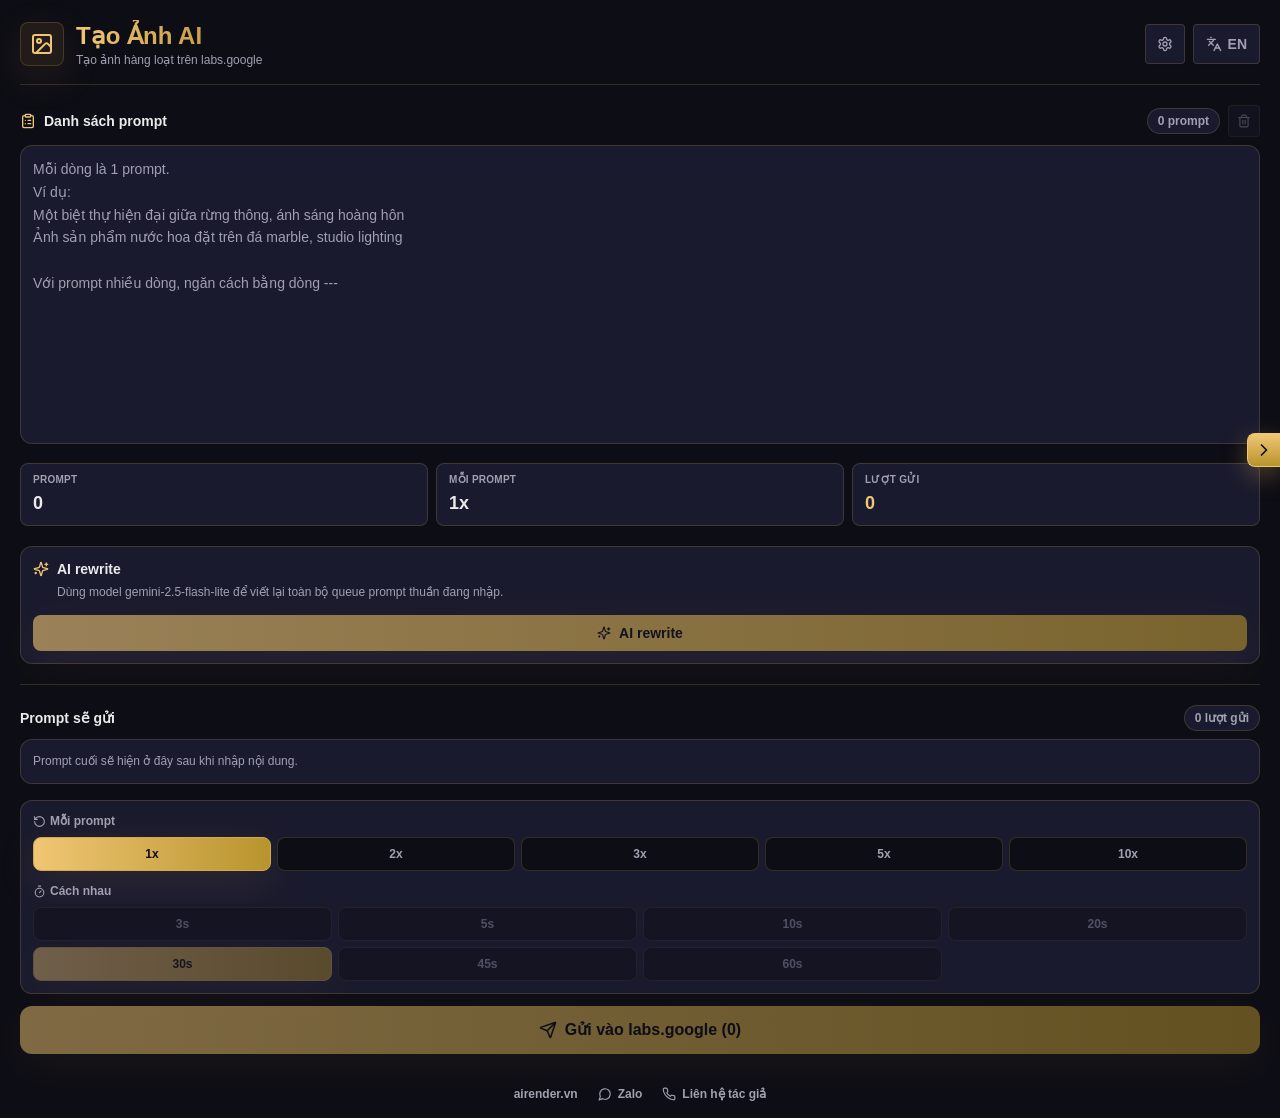
<file: index.html>
<!DOCTYPE html>
<html lang="en">
  <head>
    <meta charset="UTF-8" />
    <meta name="viewport" content="width=device-width, initial-scale=1.0" />
    <title>AI image generation</title>
    <script type="module" crossorigin src="/assets/index.html-BUFcd4fk.js"></script>
    <link rel="stylesheet" crossorigin href="/assets/index-AMBQ3nWK.css">
  </head>
  <body class="bg-air-bg text-air-text w-full min-h-screen overflow-x-hidden">
    <div id="root"></div>
  </body>
</html>
</file>
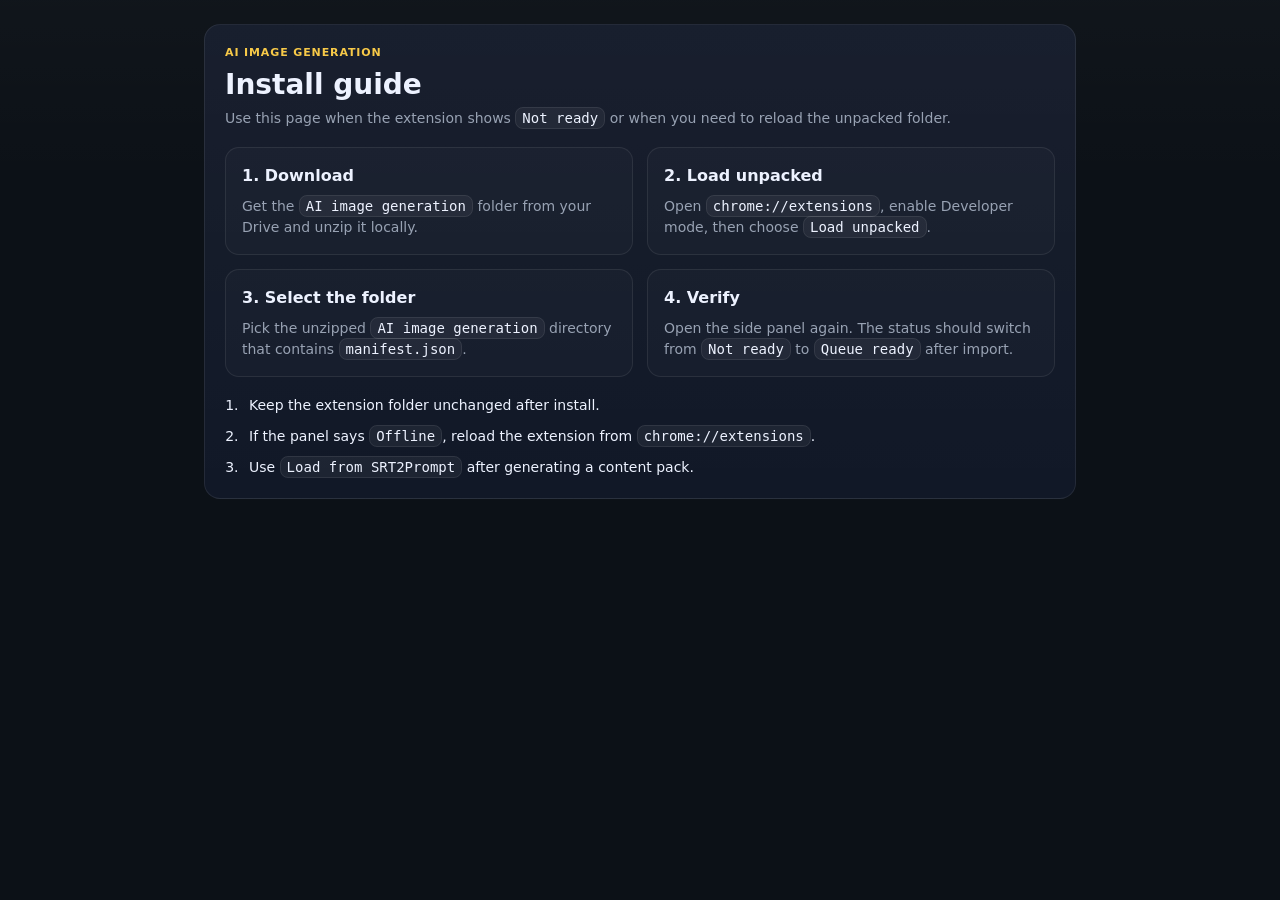
<file: guide.html>
<!DOCTYPE html>
<html lang="en">
  <head>
    <meta charset="UTF-8" />
    <meta name="viewport" content="width=device-width, initial-scale=1.0" />
    <title>AI image generation Guide</title>
    <style>
      :root {
        color-scheme: dark;
        --bg: #0c1117;
        --panel: #111827;
        --line: rgba(255, 255, 255, 0.08);
        --text: #edf2ff;
        --muted: #98a2b3;
        --accent: #f7c948;
      }
      * { box-sizing: border-box; }
      body {
        margin: 0;
        min-height: 100vh;
        background: linear-gradient(180deg, rgba(255,255,255,0.02), transparent 180px), var(--bg);
        color: var(--text);
        font: 14px/1.5 Inter, system-ui, -apple-system, BlinkMacSystemFont, "Segoe UI", sans-serif;
      }
      .shell { max-width: 920px; margin: 0 auto; padding: 24px; }
      .card {
        border: 1px solid var(--line);
        background: linear-gradient(180deg, rgba(255,255,255,0.03), transparent), var(--panel);
        border-radius: 16px;
        padding: 20px;
      }
      .eyebrow { color: var(--accent); font-size: 11px; font-weight: 700; letter-spacing: .08em; text-transform: uppercase; }
      h1 { margin: 8px 0 8px; font-size: 28px; line-height: 1.1; }
      p { color: var(--muted); margin: 0; }
      ol { margin: 18px 0 0; padding-left: 18px; display: grid; gap: 10px; color: var(--text); }
      li { padding-left: 6px; }
      code {
        background: rgba(255,255,255,0.05);
        border: 1px solid var(--line);
        border-radius: 8px;
        padding: 2px 6px;
        color: var(--text);
      }
      .grid {
        display: grid;
        grid-template-columns: repeat(2, minmax(0, 1fr));
        gap: 14px;
        margin-top: 18px;
      }
      .box {
        border: 1px solid var(--line);
        border-radius: 14px;
        padding: 16px;
        background: rgba(255,255,255,0.02);
      }
      .box h2 { margin: 0 0 8px; font-size: 16px; }
      .box p { margin: 0; }
      @media (max-width: 720px) {
        .grid { grid-template-columns: 1fr; }
        .shell { padding: 16px; }
      }
    </style>
  </head>
  <body>
    <main class="shell">
      <section class="card">
        <div class="eyebrow">AI image generation</div>
        <h1>Install guide</h1>
        <p>Use this page when the extension shows <code>Not ready</code> or when you need to reload the unpacked folder.</p>

        <div class="grid">
          <div class="box">
            <h2>1. Download</h2>
            <p>Get the <code>AI image generation</code> folder from your Drive and unzip it locally.</p>
          </div>
          <div class="box">
            <h2>2. Load unpacked</h2>
            <p>Open <code>chrome://extensions</code>, enable Developer mode, then choose <code>Load unpacked</code>.</p>
          </div>
          <div class="box">
            <h2>3. Select the folder</h2>
            <p>Pick the unzipped <code>AI image generation</code> directory that contains <code>manifest.json</code>.</p>
          </div>
          <div class="box">
            <h2>4. Verify</h2>
            <p>Open the side panel again. The status should switch from <code>Not ready</code> to <code>Queue ready</code> after import.</p>
          </div>
        </div>

        <ol>
          <li>Keep the extension folder unchanged after install.</li>
          <li>If the panel says <code>Offline</code>, reload the extension from <code>chrome://extensions</code>.</li>
          <li>Use <code>Load from SRT2Prompt</code> after generating a content pack.</li>
        </ol>
      </section>
    </main>
  </body>
</html>
</file>
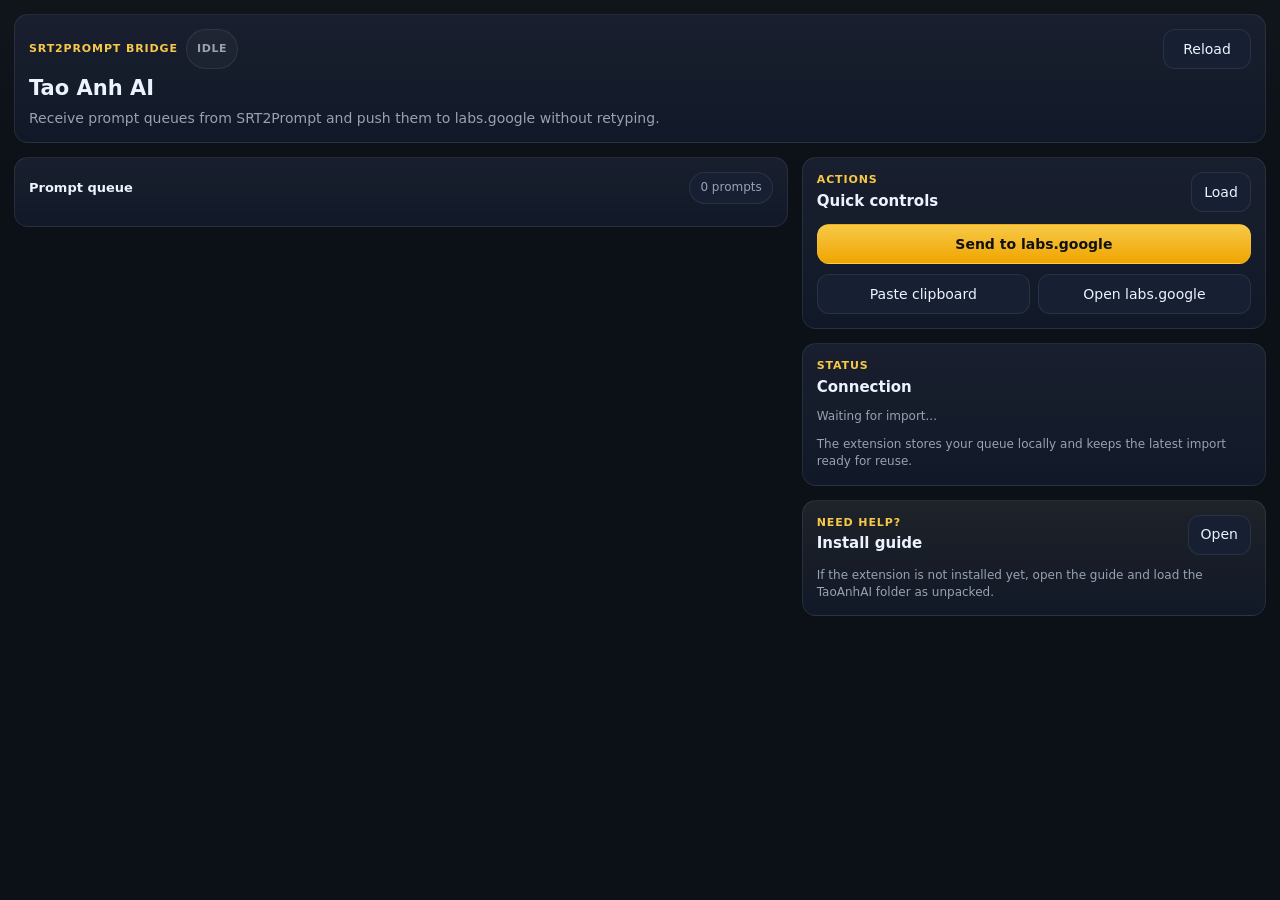
<file: panel.html>
<!DOCTYPE html>
<html lang="en">
  <head>
    <meta charset="UTF-8" />
    <meta name="viewport" content="width=device-width, initial-scale=1.0" />
    <title>Tao Anh AI</title>
    <link rel="stylesheet" href="panel.css" />
  </head>
  <body>
    <main class="shell">
      <header class="topbar">
        <div class="brand">
          <div class="eyebrow-row">
            <div class="eyebrow">SRT2Prompt bridge</div>
            <button id="connectionBadge" class="state-badge state-muted" type="button">Idle</button>
          </div>
          <h1>Tao Anh AI</h1>
          <p>Receive prompt queues from SRT2Prompt and push them to labs.google without retyping.</p>
        </div>
        <button id="reloadBtn" class="ghost">Reload</button>
      </header>

      <section class="workspace">
        <div class="card queue-panel">
          <div class="row">
            <label for="queueInput">Prompt queue</label>
            <div id="promptCount" class="badge">0 prompts</div>
          </div>
          <textarea id="queueInput" class="hidden-input" placeholder="Paste or import prompt queue here..."></textarea>
          <div id="promptList" class="prompt-list"></div>
        </div>

        <aside class="stack">
          <section class="card action-panel">
            <div class="panel-head">
              <div>
                <div class="eyebrow">Actions</div>
                <h2>Quick controls</h2>
              </div>
              <button id="loadBridgeBtn" class="ghost ghost-tight" type="button">Load</button>
            </div>
            <div class="primary-action">
              <button id="sendBtn" class="primary">Send to labs.google</button>
            </div>
            <div class="actions">
              <button id="pasteBtn" class="secondary" type="button">Paste clipboard</button>
              <button id="openLabsBtn" class="secondary" type="button">Open labs.google</button>
            </div>
          </section>

          <section class="card status-panel">
            <div class="panel-head">
              <div>
                <div class="eyebrow">Status</div>
                <h2>Connection</h2>
              </div>
            </div>
            <div id="status" class="status">Waiting for import...</div>
            <p class="muted">
              The extension stores your queue locally and keeps the latest import ready for reuse.
            </p>
          </section>

          <section class="note">
            <div class="panel-head">
              <div>
                <div class="eyebrow">Need help?</div>
                <h2>Install guide</h2>
              </div>
              <button id="guideBtn" class="ghost ghost-tight" type="button">Open</button>
            </div>
            <p class="muted">
              If the extension is not installed yet, open the guide and load the TaoAnhAI folder as unpacked.
            </p>
          </section>
        </aside>
      </section>
    </main>
    <script src="panel.js"></script>
  </body>
</html>
</file>
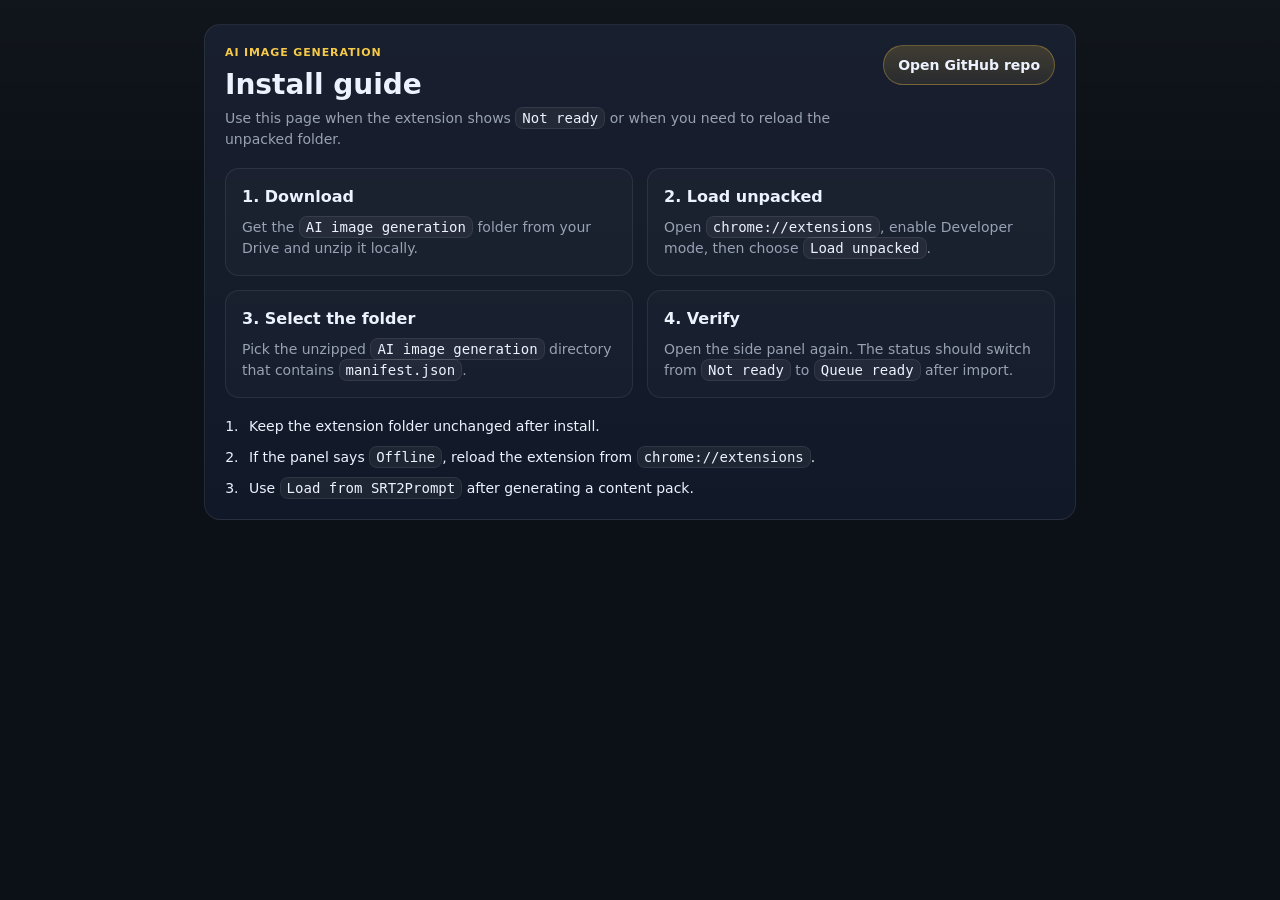
<file: TaoAnhAI/guide.html>
<!DOCTYPE html>
<html lang="en">
  <head>
    <meta charset="UTF-8" />
    <meta name="viewport" content="width=device-width, initial-scale=1.0" />
    <title>AI image generation Guide</title>
    <style>
      :root {
        color-scheme: dark;
        --bg: #0c1117;
        --panel: #111827;
        --line: rgba(255, 255, 255, 0.08);
        --text: #edf2ff;
        --muted: #98a2b3;
        --accent: #f7c948;
      }
      * { box-sizing: border-box; }
      body {
        margin: 0;
        min-height: 100vh;
        background: linear-gradient(180deg, rgba(255,255,255,0.02), transparent 180px), var(--bg);
        color: var(--text);
        font: 14px/1.5 Inter, system-ui, -apple-system, BlinkMacSystemFont, "Segoe UI", sans-serif;
      }
      .shell { max-width: 920px; margin: 0 auto; padding: 24px; }
      .card {
        border: 1px solid var(--line);
        background: linear-gradient(180deg, rgba(255,255,255,0.03), transparent), var(--panel);
        border-radius: 16px;
        padding: 20px;
      }
      .header-row {
        display: flex;
        align-items: flex-start;
        justify-content: space-between;
        gap: 12px;
      }
      .download-link {
        display: inline-flex;
        align-items: center;
        justify-content: center;
        min-height: 40px;
        padding: 0 14px;
        border: 1px solid rgba(247, 201, 72, 0.3);
        border-radius: 999px;
        background: linear-gradient(180deg, rgba(247, 201, 72, 0.18), rgba(247, 201, 72, 0.08));
        color: var(--text);
        text-decoration: none;
        font-weight: 700;
        white-space: nowrap;
      }
      .download-link:hover {
        border-color: rgba(247, 201, 72, 0.5);
      }
      .eyebrow { color: var(--accent); font-size: 11px; font-weight: 700; letter-spacing: .08em; text-transform: uppercase; }
      h1 { margin: 8px 0 8px; font-size: 28px; line-height: 1.1; }
      p { color: var(--muted); margin: 0; }
      ol { margin: 18px 0 0; padding-left: 18px; display: grid; gap: 10px; color: var(--text); }
      li { padding-left: 6px; }
      code {
        background: rgba(255,255,255,0.05);
        border: 1px solid var(--line);
        border-radius: 8px;
        padding: 2px 6px;
        color: var(--text);
      }
      .grid {
        display: grid;
        grid-template-columns: repeat(2, minmax(0, 1fr));
        gap: 14px;
        margin-top: 18px;
      }
      .box {
        border: 1px solid var(--line);
        border-radius: 14px;
        padding: 16px;
        background: rgba(255,255,255,0.02);
      }
      .box h2 { margin: 0 0 8px; font-size: 16px; }
      .box p { margin: 0; }
      @media (max-width: 720px) {
        .grid { grid-template-columns: 1fr; }
        .shell { padding: 16px; }
      }
    </style>
  </head>
  <body>
    <main class="shell">
      <section class="card">
        <div class="header-row">
          <div>
            <div class="eyebrow">AI image generation</div>
            <h1>Install guide</h1>
            <p>Use this page when the extension shows <code>Not ready</code> or when you need to reload the unpacked folder.</p>
          </div>
          <a class="download-link" href="https://github.com/ViuGiaLai/AI-image-generation" target="_blank" rel="noreferrer">
            Open GitHub repo
          </a>
        </div>

        <div class="grid">
          <div class="box">
            <h2>1. Download</h2>
            <p>Get the <code>AI image generation</code> folder from your Drive and unzip it locally.</p>
          </div>
          <div class="box">
            <h2>2. Load unpacked</h2>
            <p>Open <code>chrome://extensions</code>, enable Developer mode, then choose <code>Load unpacked</code>.</p>
          </div>
          <div class="box">
            <h2>3. Select the folder</h2>
            <p>Pick the unzipped <code>AI image generation</code> directory that contains <code>manifest.json</code>.</p>
          </div>
          <div class="box">
            <h2>4. Verify</h2>
            <p>Open the side panel again. The status should switch from <code>Not ready</code> to <code>Queue ready</code> after import.</p>
          </div>
        </div>

        <ol>
          <li>Keep the extension folder unchanged after install.</li>
          <li>If the panel says <code>Offline</code>, reload the extension from <code>chrome://extensions</code>.</li>
          <li>Use <code>Load from SRT2Prompt</code> after generating a content pack.</li>
        </ol>
      </section>
    </main>
  </body>
</html>
</file>
<file: assets/index-AMBQ3nWK.css>
*,:before,:after{--tw-border-spacing-x: 0;--tw-border-spacing-y: 0;--tw-translate-x: 0;--tw-translate-y: 0;--tw-rotate: 0;--tw-skew-x: 0;--tw-skew-y: 0;--tw-scale-x: 1;--tw-scale-y: 1;--tw-pan-x: ;--tw-pan-y: ;--tw-pinch-zoom: ;--tw-scroll-snap-strictness: proximity;--tw-gradient-from-position: ;--tw-gradient-via-position: ;--tw-gradient-to-position: ;--tw-ordinal: ;--tw-slashed-zero: ;--tw-numeric-figure: ;--tw-numeric-spacing: ;--tw-numeric-fraction: ;--tw-ring-inset: ;--tw-ring-offset-width: 0px;--tw-ring-offset-color: #fff;--tw-ring-color: rgb(59 130 246 / .5);--tw-ring-offset-shadow: 0 0 #0000;--tw-ring-shadow: 0 0 #0000;--tw-shadow: 0 0 #0000;--tw-shadow-colored: 0 0 #0000;--tw-blur: ;--tw-brightness: ;--tw-contrast: ;--tw-grayscale: ;--tw-hue-rotate: ;--tw-invert: ;--tw-saturate: ;--tw-sepia: ;--tw-drop-shadow: ;--tw-backdrop-blur: ;--tw-backdrop-brightness: ;--tw-backdrop-contrast: ;--tw-backdrop-grayscale: ;--tw-backdrop-hue-rotate: ;--tw-backdrop-invert: ;--tw-backdrop-opacity: ;--tw-backdrop-saturate: ;--tw-backdrop-sepia: ;--tw-contain-size: ;--tw-contain-layout: ;--tw-contain-paint: ;--tw-contain-style: }::backdrop{--tw-border-spacing-x: 0;--tw-border-spacing-y: 0;--tw-translate-x: 0;--tw-translate-y: 0;--tw-rotate: 0;--tw-skew-x: 0;--tw-skew-y: 0;--tw-scale-x: 1;--tw-scale-y: 1;--tw-pan-x: ;--tw-pan-y: ;--tw-pinch-zoom: ;--tw-scroll-snap-strictness: proximity;--tw-gradient-from-position: ;--tw-gradient-via-position: ;--tw-gradient-to-position: ;--tw-ordinal: ;--tw-slashed-zero: ;--tw-numeric-figure: ;--tw-numeric-spacing: ;--tw-numeric-fraction: ;--tw-ring-inset: ;--tw-ring-offset-width: 0px;--tw-ring-offset-color: #fff;--tw-ring-color: rgb(59 130 246 / .5);--tw-ring-offset-shadow: 0 0 #0000;--tw-ring-shadow: 0 0 #0000;--tw-shadow: 0 0 #0000;--tw-shadow-colored: 0 0 #0000;--tw-blur: ;--tw-brightness: ;--tw-contrast: ;--tw-grayscale: ;--tw-hue-rotate: ;--tw-invert: ;--tw-saturate: ;--tw-sepia: ;--tw-drop-shadow: ;--tw-backdrop-blur: ;--tw-backdrop-brightness: ;--tw-backdrop-contrast: ;--tw-backdrop-grayscale: ;--tw-backdrop-hue-rotate: ;--tw-backdrop-invert: ;--tw-backdrop-opacity: ;--tw-backdrop-saturate: ;--tw-backdrop-sepia: ;--tw-contain-size: ;--tw-contain-layout: ;--tw-contain-paint: ;--tw-contain-style: }*,:before,:after{box-sizing:border-box;border-width:0;border-style:solid;border-color:#e5e7eb}:before,:after{--tw-content: ""}html,:host{line-height:1.5;-webkit-text-size-adjust:100%;-moz-tab-size:4;-o-tab-size:4;tab-size:4;font-family:ui-sans-serif,system-ui,sans-serif,"Apple Color Emoji","Segoe UI Emoji",Segoe UI Symbol,"Noto Color Emoji";font-feature-settings:normal;font-variation-settings:normal;-webkit-tap-highlight-color:transparent}body{margin:0;line-height:inherit}hr{height:0;color:inherit;border-top-width:1px}abbr:where([title]){-webkit-text-decoration:underline dotted;text-decoration:underline dotted}h1,h2,h3,h4,h5,h6{font-size:inherit;font-weight:inherit}a{color:inherit;text-decoration:inherit}b,strong{font-weight:bolder}code,kbd,samp,pre{font-family:ui-monospace,SFMono-Regular,Menlo,Monaco,Consolas,Liberation Mono,Courier New,monospace;font-feature-settings:normal;font-variation-settings:normal;font-size:1em}small{font-size:80%}sub,sup{font-size:75%;line-height:0;position:relative;vertical-align:baseline}sub{bottom:-.25em}sup{top:-.5em}table{text-indent:0;border-color:inherit;border-collapse:collapse}button,input,optgroup,select,textarea{font-family:inherit;font-feature-settings:inherit;font-variation-settings:inherit;font-size:100%;font-weight:inherit;line-height:inherit;letter-spacing:inherit;color:inherit;margin:0;padding:0}button,select{text-transform:none}button,input:where([type=button]),input:where([type=reset]),input:where([type=submit]){-webkit-appearance:button;background-color:transparent;background-image:none}:-moz-focusring{outline:auto}:-moz-ui-invalid{box-shadow:none}progress{vertical-align:baseline}::-webkit-inner-spin-button,::-webkit-outer-spin-button{height:auto}[type=search]{-webkit-appearance:textfield;outline-offset:-2px}::-webkit-search-decoration{-webkit-appearance:none}::-webkit-file-upload-button{-webkit-appearance:button;font:inherit}summary{display:list-item}blockquote,dl,dd,h1,h2,h3,h4,h5,h6,hr,figure,p,pre{margin:0}fieldset{margin:0;padding:0}legend{padding:0}ol,ul,menu{list-style:none;margin:0;padding:0}dialog{padding:0}textarea{resize:vertical}input::-moz-placeholder,textarea::-moz-placeholder{opacity:1;color:#9ca3af}input::placeholder,textarea::placeholder{opacity:1;color:#9ca3af}button,[role=button]{cursor:pointer}:disabled{cursor:default}img,svg,video,canvas,audio,iframe,embed,object{display:block;vertical-align:middle}img,video{max-width:100%;height:auto}[hidden]:where(:not([hidden=until-found])){display:none}.pointer-events-none{pointer-events:none}.fixed{position:fixed}.absolute{position:absolute}.relative{position:relative}.inset-0{top:0;right:0;bottom:0;left:0}.bottom-4{bottom:1rem}.left-0{left:0}.right-0{right:0}.right-3{right:.75rem}.right-4{right:1rem}.top-1\/2{top:50%}.top-3{top:.75rem}.top-4{top:1rem}.z-0{z-index:0}.z-10{z-index:10}.z-50{z-index:50}.z-\[100\]{z-index:100}.mx-auto{margin-left:auto;margin-right:auto}.mb-1{margin-bottom:.25rem}.mb-1\.5{margin-bottom:.375rem}.mb-2{margin-bottom:.5rem}.mb-3{margin-bottom:.75rem}.mb-4{margin-bottom:1rem}.mb-5{margin-bottom:1.25rem}.mt-0\.5{margin-top:.125rem}.mt-1{margin-top:.25rem}.mt-1\.5{margin-top:.375rem}.mt-20{margin-top:5rem}.mt-3{margin-top:.75rem}.mt-5{margin-top:1.25rem}.mt-auto{margin-top:auto}.block{display:block}.inline-block{display:inline-block}.flex{display:flex}.grid{display:grid}.contents{display:contents}.hidden{display:none}.h-10{height:2.5rem}.h-11{height:2.75rem}.h-8{height:2rem}.max-h-36{max-height:9rem}.min-h-screen{min-height:100vh}.w-10{width:2.5rem}.w-11{width:2.75rem}.w-8{width:2rem}.w-full{width:100%}.min-w-0{min-width:0px}.max-w-sm{max-width:24rem}.flex-1{flex:1 1 0%}.shrink-0{flex-shrink:0}.basis-\[12rem\]{flex-basis:12rem}.origin-center{transform-origin:center}.-translate-y-1\/2{--tw-translate-y: -50%;transform:translate(var(--tw-translate-x),var(--tw-translate-y)) rotate(var(--tw-rotate)) skew(var(--tw-skew-x)) skewY(var(--tw-skew-y)) scaleX(var(--tw-scale-x)) scaleY(var(--tw-scale-y))}.rotate-90{--tw-rotate: 90deg;transform:translate(var(--tw-translate-x),var(--tw-translate-y)) rotate(var(--tw-rotate)) skew(var(--tw-skew-x)) skewY(var(--tw-skew-y)) scaleX(var(--tw-scale-x)) scaleY(var(--tw-scale-y))}@keyframes spin{to{transform:rotate(360deg)}}.animate-spin{animation:spin 1s linear infinite}.resize-none{resize:none}.grid-cols-3{grid-template-columns:repeat(3,minmax(0,1fr))}.grid-cols-4{grid-template-columns:repeat(4,minmax(0,1fr))}.grid-cols-5{grid-template-columns:repeat(5,minmax(0,1fr))}.flex-col{flex-direction:column}.flex-wrap{flex-wrap:wrap}.items-start{align-items:flex-start}.items-center{align-items:center}.justify-center{justify-content:center}.justify-between{justify-content:space-between}.gap-1{gap:.25rem}.gap-1\.5{gap:.375rem}.gap-2{gap:.5rem}.gap-3{gap:.75rem}.gap-5{gap:1.25rem}.space-y-1\.5>:not([hidden])~:not([hidden]){--tw-space-y-reverse: 0;margin-top:calc(.375rem * calc(1 - var(--tw-space-y-reverse)));margin-bottom:calc(.375rem * var(--tw-space-y-reverse))}.space-y-3>:not([hidden])~:not([hidden]){--tw-space-y-reverse: 0;margin-top:calc(.75rem * calc(1 - var(--tw-space-y-reverse)));margin-bottom:calc(.75rem * var(--tw-space-y-reverse))}.overflow-hidden{overflow:hidden}.overflow-y-auto{overflow-y:auto}.overflow-x-hidden{overflow-x:hidden}.truncate{overflow:hidden;text-overflow:ellipsis;white-space:nowrap}.whitespace-nowrap{white-space:nowrap}.whitespace-pre-wrap{white-space:pre-wrap}.break-words{overflow-wrap:break-word}.rounded{border-radius:.25rem}.rounded-2xl{border-radius:1rem}.rounded-full{border-radius:9999px}.rounded-lg{border-radius:.5rem}.rounded-xl{border-radius:.75rem}.rounded-l-lg{border-top-left-radius:.5rem;border-bottom-left-radius:.5rem}.border{border-width:1px}.border-b{border-bottom-width:1px}.border-l{border-left-width:1px}.border-r-0{border-right-width:0px}.border-t{border-top-width:1px}.border-air-border{border-color:#d4a85333}.border-air-gold{--tw-border-opacity: 1;border-color:rgb(212 168 83 / var(--tw-border-opacity, 1))}.border-air-gold\/30{border-color:#d4a8534d}.border-air-goldLight{--tw-border-opacity: 1;border-color:rgb(240 198 116 / var(--tw-border-opacity, 1))}.border-amber-500\/30{border-color:#f59e0b4d}.bg-air-bg{--tw-bg-opacity: 1;background-color:rgb(13 13 21 / var(--tw-bg-opacity, 1))}.bg-air-bg\/60{background-color:#0d0d1599}.bg-air-bg\/70{background-color:#0d0d15b3}.bg-air-bg\/80{background-color:#0d0d15cc}.bg-air-card{background-color:#1a1a2ecc}.bg-air-gold\/10{background-color:#d4a8531a}.bg-air-panel{--tw-bg-opacity: 1;background-color:rgb(26 26 46 / var(--tw-bg-opacity, 1))}.bg-air-panel\/90{background-color:#1a1a2ee6}.bg-amber-500\/10{background-color:#f59e0b1a}.bg-black\/60{background-color:#0009}.bg-gradient-to-b{background-image:linear-gradient(to bottom,var(--tw-gradient-stops))}.bg-gradient-to-r{background-image:linear-gradient(to right,var(--tw-gradient-stops))}.from-air-goldLight{--tw-gradient-from: #F0C674 var(--tw-gradient-from-position);--tw-gradient-to: rgb(240 198 116 / 0) var(--tw-gradient-to-position);--tw-gradient-stops: var(--tw-gradient-from), var(--tw-gradient-to)}.from-red-500{--tw-gradient-from: #ef4444 var(--tw-gradient-from-position);--tw-gradient-to: rgb(239 68 68 / 0) var(--tw-gradient-to-position);--tw-gradient-stops: var(--tw-gradient-from), var(--tw-gradient-to)}.via-air-gold{--tw-gradient-to: rgb(212 168 83 / 0) var(--tw-gradient-to-position);--tw-gradient-stops: var(--tw-gradient-from), #D4A853 var(--tw-gradient-via-position), var(--tw-gradient-to)}.to-air-goldDark{--tw-gradient-to: #B8942D var(--tw-gradient-to-position)}.to-red-600{--tw-gradient-to: #dc2626 var(--tw-gradient-to-position)}.bg-clip-text{-webkit-background-clip:text;background-clip:text}.p-1\.5{padding:.375rem}.p-3{padding:.75rem}.p-4{padding:1rem}.p-5{padding:1.25rem}.px-2\.5{padding-left:.625rem;padding-right:.625rem}.px-3{padding-left:.75rem;padding-right:.75rem}.px-4{padding-left:1rem;padding-right:1rem}.py-1{padding-top:.25rem;padding-bottom:.25rem}.py-2{padding-top:.5rem;padding-bottom:.5rem}.py-2\.5{padding-top:.625rem;padding-bottom:.625rem}.py-3{padding-top:.75rem;padding-bottom:.75rem}.pb-16{padding-bottom:4rem}.pb-4{padding-bottom:1rem}.pl-4{padding-left:1rem}.pt-10{padding-top:2.5rem}.pt-5{padding-top:1.25rem}.text-center{text-align:center}.font-mono{font-family:ui-monospace,SFMono-Regular,Menlo,Monaco,Consolas,Liberation Mono,Courier New,monospace}.text-2xl{font-size:1.5rem;line-height:2rem}.text-\[10px\]{font-size:10px}.text-\[11px\]{font-size:11px}.text-lg{font-size:1.125rem;line-height:1.75rem}.text-sm{font-size:.875rem;line-height:1.25rem}.text-xl{font-size:1.25rem;line-height:1.75rem}.text-xs{font-size:.75rem;line-height:1rem}.font-bold{font-weight:700}.font-medium{font-weight:500}.font-semibold{font-weight:600}.uppercase{text-transform:uppercase}.leading-relaxed{line-height:1.625}.tracking-wide{letter-spacing:.025em}.tracking-wider{letter-spacing:.05em}.tracking-widest{letter-spacing:.1em}.text-air-bg{--tw-text-opacity: 1;color:rgb(13 13 21 / var(--tw-text-opacity, 1))}.text-air-bg\/80{color:#0d0d15cc}.text-air-goldLight{--tw-text-opacity: 1;color:rgb(240 198 116 / var(--tw-text-opacity, 1))}.text-air-muted{--tw-text-opacity: 1;color:rgb(160 160 176 / var(--tw-text-opacity, 1))}.text-air-text{--tw-text-opacity: 1;color:rgb(234 234 234 / var(--tw-text-opacity, 1))}.text-amber-200{--tw-text-opacity: 1;color:rgb(253 230 138 / var(--tw-text-opacity, 1))}.text-transparent{color:transparent}.text-white{--tw-text-opacity: 1;color:rgb(255 255 255 / var(--tw-text-opacity, 1))}.opacity-0{opacity:0}.opacity-100{opacity:1}.shadow-2xl{--tw-shadow: 0 25px 50px -12px rgb(0 0 0 / .25);--tw-shadow-colored: 0 25px 50px -12px var(--tw-shadow-color);box-shadow:var(--tw-ring-offset-shadow, 0 0 #0000),var(--tw-ring-shadow, 0 0 #0000),var(--tw-shadow)}.shadow-air{--tw-shadow: 0 12px 40px rgba(212,168,83,.12);--tw-shadow-colored: 0 12px 40px var(--tw-shadow-color);box-shadow:var(--tw-ring-offset-shadow, 0 0 #0000),var(--tw-ring-shadow, 0 0 #0000),var(--tw-shadow)}.shadow-airStrong{--tw-shadow: 0 8px 25px rgba(212,168,83,.35);--tw-shadow-colored: 0 8px 25px var(--tw-shadow-color);box-shadow:var(--tw-ring-offset-shadow, 0 0 #0000),var(--tw-ring-shadow, 0 0 #0000),var(--tw-shadow)}.shadow-inner{--tw-shadow: inset 0 2px 4px 0 rgb(0 0 0 / .05);--tw-shadow-colored: inset 0 2px 4px 0 var(--tw-shadow-color);box-shadow:var(--tw-ring-offset-shadow, 0 0 #0000),var(--tw-ring-shadow, 0 0 #0000),var(--tw-shadow)}.shadow-sm{--tw-shadow: 0 1px 2px 0 rgb(0 0 0 / .05);--tw-shadow-colored: 0 1px 2px 0 var(--tw-shadow-color);box-shadow:var(--tw-ring-offset-shadow, 0 0 #0000),var(--tw-ring-shadow, 0 0 #0000),var(--tw-shadow)}.outline-none{outline:2px solid transparent;outline-offset:2px}.drop-shadow-md{--tw-drop-shadow: drop-shadow(0 4px 3px rgb(0 0 0 / .07)) drop-shadow(0 2px 2px rgb(0 0 0 / .06));filter:var(--tw-blur) var(--tw-brightness) var(--tw-contrast) var(--tw-grayscale) var(--tw-hue-rotate) var(--tw-invert) var(--tw-saturate) var(--tw-sepia) var(--tw-drop-shadow)}.filter{filter:var(--tw-blur) var(--tw-brightness) var(--tw-contrast) var(--tw-grayscale) var(--tw-hue-rotate) var(--tw-invert) var(--tw-saturate) var(--tw-sepia) var(--tw-drop-shadow)}.backdrop-blur-md{--tw-backdrop-blur: blur(12px);-webkit-backdrop-filter:var(--tw-backdrop-blur) var(--tw-backdrop-brightness) var(--tw-backdrop-contrast) var(--tw-backdrop-grayscale) var(--tw-backdrop-hue-rotate) var(--tw-backdrop-invert) var(--tw-backdrop-opacity) var(--tw-backdrop-saturate) var(--tw-backdrop-sepia);backdrop-filter:var(--tw-backdrop-blur) var(--tw-backdrop-brightness) var(--tw-backdrop-contrast) var(--tw-backdrop-grayscale) var(--tw-backdrop-hue-rotate) var(--tw-backdrop-invert) var(--tw-backdrop-opacity) var(--tw-backdrop-saturate) var(--tw-backdrop-sepia)}.backdrop-blur-sm{--tw-backdrop-blur: blur(4px);-webkit-backdrop-filter:var(--tw-backdrop-blur) var(--tw-backdrop-brightness) var(--tw-backdrop-contrast) var(--tw-backdrop-grayscale) var(--tw-backdrop-hue-rotate) var(--tw-backdrop-invert) var(--tw-backdrop-opacity) var(--tw-backdrop-saturate) var(--tw-backdrop-sepia);backdrop-filter:var(--tw-backdrop-blur) var(--tw-backdrop-brightness) var(--tw-backdrop-contrast) var(--tw-backdrop-grayscale) var(--tw-backdrop-hue-rotate) var(--tw-backdrop-invert) var(--tw-backdrop-opacity) var(--tw-backdrop-saturate) var(--tw-backdrop-sepia)}.transition-all{transition-property:all;transition-timing-function:cubic-bezier(.4,0,.2,1);transition-duration:.15s}.transition-colors{transition-property:color,background-color,border-color,text-decoration-color,fill,stroke;transition-timing-function:cubic-bezier(.4,0,.2,1);transition-duration:.15s}.transition-opacity{transition-property:opacity;transition-timing-function:cubic-bezier(.4,0,.2,1);transition-duration:.15s}.duration-300{transition-duration:.3s}.duration-500{transition-duration:.5s}.ease-in-out{transition-timing-function:cubic-bezier(.4,0,.2,1)}body{margin:0;font-family:Inter,-apple-system,BlinkMacSystemFont,Segoe UI,Roboto,Helvetica Neue,Arial,sans-serif;background:#0d0d15}.custom-scrollbar::-webkit-scrollbar{width:6px}.custom-scrollbar::-webkit-scrollbar-track{background:#1a1a2e99;border-radius:4px}.custom-scrollbar::-webkit-scrollbar-thumb{background:#d4a85380;border-radius:4px}.custom-scrollbar::-webkit-scrollbar-thumb:hover{background:#f0c674e6}.placeholder\:text-air-muted::-moz-placeholder{--tw-text-opacity: 1;color:rgb(160 160 176 / var(--tw-text-opacity, 1))}.placeholder\:text-air-muted::placeholder{--tw-text-opacity: 1;color:rgb(160 160 176 / var(--tw-text-opacity, 1))}.hover\:border-air-gold:hover{--tw-border-opacity: 1;border-color:rgb(212 168 83 / var(--tw-border-opacity, 1))}.hover\:bg-air-gold\/10:hover{background-color:#d4a8531a}.hover\:from-air-gold:hover{--tw-gradient-from: #D4A853 var(--tw-gradient-from-position);--tw-gradient-to: rgb(212 168 83 / 0) var(--tw-gradient-to-position);--tw-gradient-stops: var(--tw-gradient-from), var(--tw-gradient-to)}.hover\:from-red-600:hover{--tw-gradient-from: #dc2626 var(--tw-gradient-from-position);--tw-gradient-to: rgb(220 38 38 / 0) var(--tw-gradient-to-position);--tw-gradient-stops: var(--tw-gradient-from), var(--tw-gradient-to)}.hover\:to-air-goldDark:hover{--tw-gradient-to: #B8942D var(--tw-gradient-to-position)}.hover\:to-red-700:hover{--tw-gradient-to: #b91c1c var(--tw-gradient-to-position)}.hover\:text-air-goldLight:hover{--tw-text-opacity: 1;color:rgb(240 198 116 / var(--tw-text-opacity, 1))}.hover\:text-air-text:hover{--tw-text-opacity: 1;color:rgb(234 234 234 / var(--tw-text-opacity, 1))}.hover\:text-red-300:hover{--tw-text-opacity: 1;color:rgb(252 165 165 / var(--tw-text-opacity, 1))}.hover\:underline:hover{text-decoration-line:underline}.hover\:shadow-airStrong:hover{--tw-shadow: 0 8px 25px rgba(212,168,83,.35);--tw-shadow-colored: 0 8px 25px var(--tw-shadow-color);box-shadow:var(--tw-ring-offset-shadow, 0 0 #0000),var(--tw-ring-shadow, 0 0 #0000),var(--tw-shadow)}.focus\:border-air-gold:focus{--tw-border-opacity: 1;border-color:rgb(212 168 83 / var(--tw-border-opacity, 1))}.focus\:ring-2:focus{--tw-ring-offset-shadow: var(--tw-ring-inset) 0 0 0 var(--tw-ring-offset-width) var(--tw-ring-offset-color);--tw-ring-shadow: var(--tw-ring-inset) 0 0 0 calc(2px + var(--tw-ring-offset-width)) var(--tw-ring-color);box-shadow:var(--tw-ring-offset-shadow),var(--tw-ring-shadow),var(--tw-shadow, 0 0 #0000)}.focus\:ring-air-gold:focus{--tw-ring-opacity: 1;--tw-ring-color: rgb(212 168 83 / var(--tw-ring-opacity, 1))}.active\:scale-95:active{--tw-scale-x: .95;--tw-scale-y: .95;transform:translate(var(--tw-translate-x),var(--tw-translate-y)) rotate(var(--tw-rotate)) skew(var(--tw-skew-x)) skewY(var(--tw-skew-y)) scaleX(var(--tw-scale-x)) scaleY(var(--tw-scale-y))}.active\:scale-\[0\.98\]:active{--tw-scale-x: .98;--tw-scale-y: .98;transform:translate(var(--tw-translate-x),var(--tw-translate-y)) rotate(var(--tw-rotate)) skew(var(--tw-skew-x)) skewY(var(--tw-skew-y)) scaleX(var(--tw-scale-x)) scaleY(var(--tw-scale-y))}.disabled\:cursor-not-allowed:disabled{cursor:not-allowed}.disabled\:opacity-40:disabled{opacity:.4}.disabled\:opacity-50:disabled{opacity:.5}.disabled\:opacity-60:disabled{opacity:.6}.disabled\:opacity-70:disabled{opacity:.7}
</file>
<file: panel.css>
:root {
  color-scheme: dark;
  --bg: #0c1117;
  --panel: #111827;
  --panel-2: #172033;
  --panel-3: #1d283d;
  --line: rgba(255, 255, 255, 0.08);
  --text: #edf2ff;
  --muted: #98a2b3;
  --accent: #f7c948;
  --accent-2: #f0a500;
  --accent-soft: rgba(247, 201, 72, 0.12);
  --success: #48d597;
  --danger: #ff8f8f;
}

* {
  box-sizing: border-box;
}

body {
  margin: 0;
  min-height: 100vh;
  background:
    linear-gradient(180deg, rgba(255, 255, 255, 0.02), transparent 180px),
    var(--bg);
  color: var(--text);
  font: 14px/1.45 Inter, system-ui, -apple-system, BlinkMacSystemFont, "Segoe UI", sans-serif;
}

.shell {
  display: grid;
  gap: 14px;
  padding: 14px;
}

.topbar,
.card,
.note {
  border: 1px solid var(--line);
  background:
    linear-gradient(180deg, rgba(255, 255, 255, 0.03), transparent),
    var(--panel);
  border-radius: 14px;
  padding: 14px;
}

.topbar {
  display: flex;
  align-items: flex-start;
  justify-content: space-between;
  gap: 12px;
}

.workspace {
  display: grid;
  grid-template-columns: minmax(0, 1.5fr) minmax(260px, 0.9fr);
  gap: 14px;
  align-items: start;
}

.stack {
  display: grid;
  gap: 14px;
}

.panel-head {
  display: flex;
  align-items: flex-start;
  justify-content: space-between;
  gap: 12px;
  margin-bottom: 12px;
}

.panel-head h2 {
  margin: 4px 0 0;
  font-size: 15px;
  line-height: 1.2;
}

.brand {
  display: grid;
  gap: 8px;
  min-width: 0;
}

.eyebrow-row {
  display: flex;
  align-items: center;
  gap: 8px;
  flex-wrap: wrap;
}

.eyebrow {
  color: var(--accent);
  font-size: 11px;
  font-weight: 700;
  letter-spacing: 0.08em;
  text-transform: uppercase;
}

h1 {
  margin: 0;
  font-size: 21px;
  line-height: 1.1;
}

p {
  margin: 0;
  color: var(--muted);
}

.row {
  display: flex;
  align-items: center;
  justify-content: space-between;
  gap: 8px;
  margin-bottom: 8px;
}

label {
  font-size: 13px;
  font-weight: 600;
}

.badge {
  display: inline-flex;
  align-items: center;
  gap: 6px;
  border: 1px solid var(--line);
  background: var(--panel-2);
  border-radius: 999px;
  color: var(--muted);
  font-size: 12px;
  padding: 6px 10px;
}

.state-badge {
  display: inline-flex;
  align-items: center;
  gap: 6px;
  border: 1px solid var(--line);
  border-radius: 999px;
  font-size: 11px;
  font-weight: 700;
  padding: 5px 10px;
  text-transform: uppercase;
  letter-spacing: 0.06em;
}

button.state-badge {
  cursor: pointer;
}

.state-muted {
  background: rgba(255, 255, 255, 0.03);
  color: var(--muted);
}

.state-ready {
  background: rgba(72, 213, 151, 0.12);
  color: #8ff0bf;
  border-color: rgba(72, 213, 151, 0.24);
}

.state-busy {
  background: rgba(247, 201, 72, 0.12);
  color: #ffe08a;
  border-color: rgba(247, 201, 72, 0.24);
}

.state-danger {
  background: rgba(255, 143, 143, 0.12);
  color: #ffb3b3;
  border-color: rgba(255, 143, 143, 0.2);
}

textarea {
  width: 100%;
  min-height: 220px;
  resize: vertical;
  border: 1px solid var(--line);
  background: var(--panel-2);
  border-radius: 12px;
  color: var(--text);
  padding: 12px;
  outline: none;
}

.hidden-input {
  display: none;
}

.prompt-list {
  display: grid;
  gap: 8px;
  margin-top: 2px;
  max-height: 56vh;
  overflow: auto;
  padding-right: 2px;
}

.prompt-item {
  position: relative;
  border: 1px solid var(--line);
  background: var(--panel-2);
  border-radius: 12px;
  padding: 12px;
}

.prompt-item-head {
  display: flex;
  align-items: flex-start;
  justify-content: space-between;
  gap: 10px;
}

.prompt-item-title {
  font-size: 12px;
  font-weight: 700;
  color: var(--accent);
  text-transform: uppercase;
  letter-spacing: 0.05em;
}

.prompt-item-text {
  margin-top: 8px;
  white-space: pre-wrap;
  color: var(--text);
  font-size: 13px;
  line-height: 1.5;
}

.prompt-item-text.is-collapsed {
  max-height: 6.5em;
  overflow: hidden;
}

.prompt-item.is-expanded .prompt-item-text {
  max-height: none;
}

.prompt-fade {
  pointer-events: none;
  position: absolute;
  left: 12px;
  right: 12px;
  bottom: 12px;
  height: 46px;
  border-radius: 0 0 12px 12px;
  background: linear-gradient(180deg, rgba(23, 32, 51, 0), rgba(23, 32, 51, 0.92));
}

.item-actions {
  display: inline-flex;
  gap: 6px;
  flex-wrap: wrap;
  justify-content: flex-end;
}

.icon-btn {
  min-width: 62px;
  height: 30px;
  padding: 0 10px;
  border-radius: 999px;
  flex: none;
  font-size: 12px;
  color: var(--text);
  background: var(--panel-3);
}

.icon-btn.danger {
  color: #ffb3b3;
}

.icon-btn.danger:hover {
  border-color: rgba(255, 143, 143, 0.35);
}

.primary-action {
  margin-top: 10px;
}

.primary-action button {
  width: 100%;
}

.empty-state {
  border: 1px dashed var(--line);
  border-radius: 12px;
  padding: 14px;
  color: var(--muted);
  text-align: center;
  font-size: 13px;
}

textarea:focus {
  border-color: rgba(247, 201, 72, 0.5);
  box-shadow: 0 0 0 3px rgba(247, 201, 72, 0.12);
}

.actions {
  display: grid;
  grid-template-columns: repeat(2, minmax(0, 1fr));
  gap: 8px;
  margin-top: 10px;
}

button {
  height: 40px;
  border: 1px solid var(--line);
  border-radius: 12px;
  background: var(--panel-2);
  color: var(--text);
  font: inherit;
  cursor: pointer;
}

button:hover {
  border-color: rgba(247, 201, 72, 0.36);
}

button.primary {
  background: linear-gradient(180deg, var(--accent), var(--accent-2));
  color: #111;
  font-weight: 700;
}

button.secondary {
  color: var(--text);
}

button.ghost {
  width: auto;
  min-width: 88px;
  padding: 0 12px;
}

button.ghost-tight {
  min-width: 60px;
}

.status,
.muted {
  margin-top: 10px;
  color: var(--muted);
  font-size: 12px;
}

.status.state-ready {
  color: #8ff0bf;
}

.status.state-busy {
  color: #ffe08a;
}

.status.state-danger {
  color: #ffb3b3;
}

.note {
  background:
    linear-gradient(180deg, rgba(247, 201, 72, 0.06), transparent),
    var(--panel);
}

code {
  color: var(--text);
}

@media (max-width: 420px) {
  .workspace {
    grid-template-columns: 1fr;
  }

  .actions {
    grid-template-columns: 1fr;
  }
}
</file>
